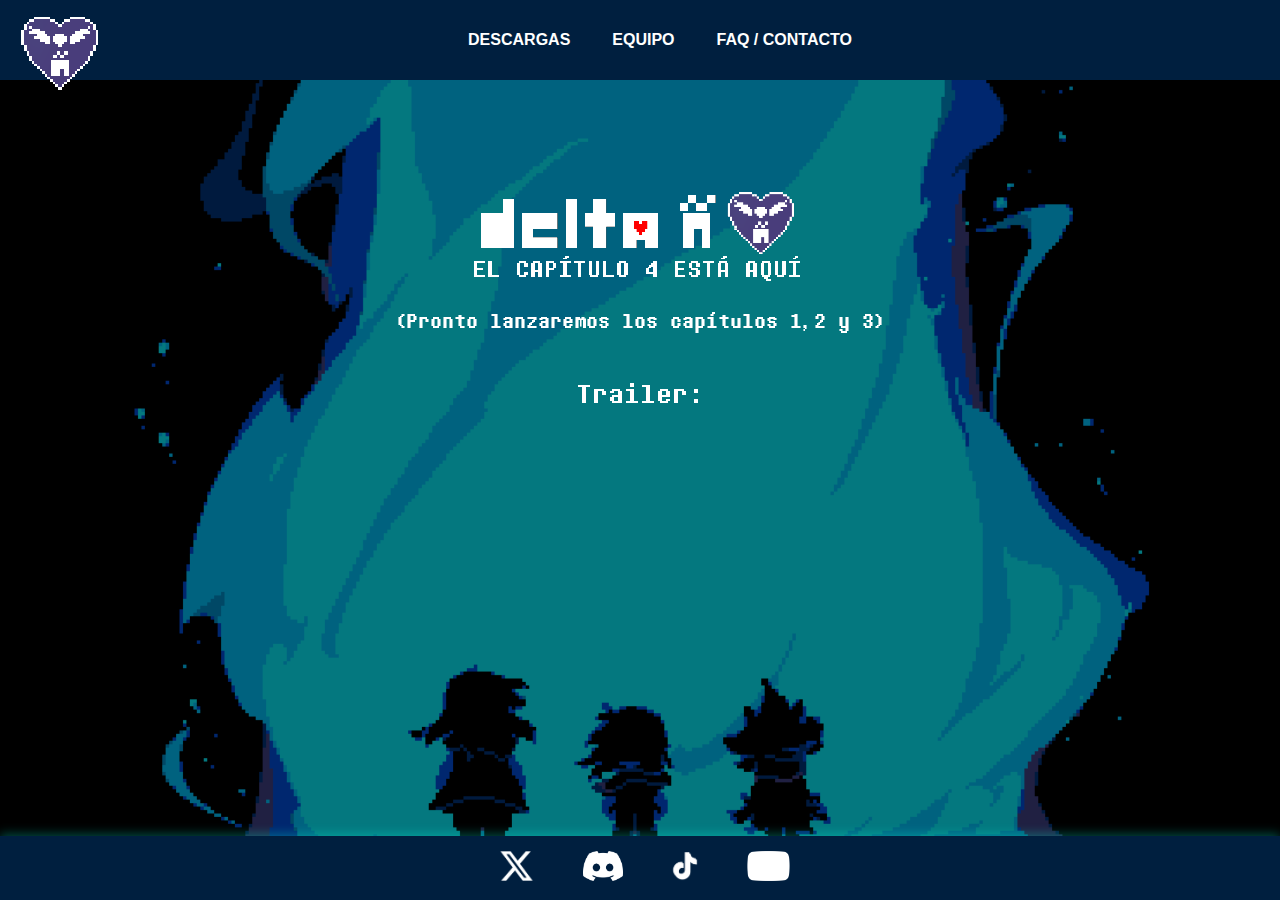
<file: index.html>
<!DOCTYPE html>
<html lang="es">
<head>
  <meta charset="UTF-8" />
  <title>Delta Ñ - Deltarune Español</title>
  <link rel="stylesheet" href="base.css">
  <link rel="stylesheet" href="inicio.css">
  <link rel="icon" href="favicon.png" type="image/png">
</head>
<body>
  <!-- La capa oscura va primero -->
  <div class="overlay"></div>

  <!-- Barra de navegación -->
  <div class="navbar">
       <a href="index.html" class="logo-button" title="Volver a la página principal">
  <img src="favicon.png" alt="DeltaÑ">
</a>
    <div class="nav-left">
<button class="nav-button" title="Descargá los capítulos disponibles" onclick="location.href='pages/descargar/descargas.html'">DESCARGAS</button>
<button class="nav-button" title="Conocé al equipo detrás del proyecto" onclick="location.href='pages/nosotros/nosotros.html'">EQUIPO</button>
<!--button class="nav-button" title="Nuestras razones y motivaciones" onclick="location.href='nosotros.html'">NOSOTROS</button-->
<button class="nav-button" title="Preguntas frecuentes y cómo contactarnos" onclick="location.href='pages/contacto/contacto.html'">FAQ / CONTACTO</button>

    </div>
    
    <div class="nav-right">
    </div>
  </div>

  <!-- Contenido principal -->
  <main>
    <img src="deltaenie.png" alt="Logo Delta Ñ" class="logo">
    <p class="subtitle">(Pronto lanzaremos los capítulos 1,2 y 3)</p>
    <p class="mensaje">Trailer:</p>
  <div class="video-container">
  <iframe width="480" height="315" src="https://www.youtube.com/embed/lGnlJvYHTr0?si=Y84gyXX17YUXCMye" title="YouTube video player" frameborder="0" allow="accelerometer; autoplay; clipboard-write; encrypted-media; gyroscope; picture-in-picture; web-share" referrerpolicy="strict-origin-when-cross-origin" allowfullscreen></iframe>


  </main>
  <audio id="hover-sound" src="SFX/Effect_Tick.ogg" preload="auto"></audio>
<script>
  const hoverSound = document.getElementById("hover-sound");

  document.querySelectorAll(".nav-button, .nav-left, .logo-button, .bottom-navbar").forEach(el => {
    el.addEventListener("mouseenter", () => {
      hoverSound.currentTime = 0; // Reinicia el sonido si ya se estaba reproduciendo
      hoverSound.play();
    });
  });
</script>
<footer class="bottom-navbar">
  <a href="https://twitter.com/DELTALATAN" target="_blank" title="Twitter">
    <img src="img/twitter.png" alt="Twitter">
  </a>
  <a href="https://discord.gg/MTjWtnCJkx" target="_blank" title="Discord">
    <img src="img/discord.png" alt="Discord">
  </a>
  <a href="https://www.tiktok.com/@kyo_one0" title="Tiktok">
    <img src="img/tiktok.png" alt="Tiktok">
  </a>
  <a href="https://www.youtube.com/@DeltaLatan%C3%91" title="Youtube">
    <img src="img/youtube.png" alt="Youtube">
  </a>
</footer>

</body>
</html>
</file>
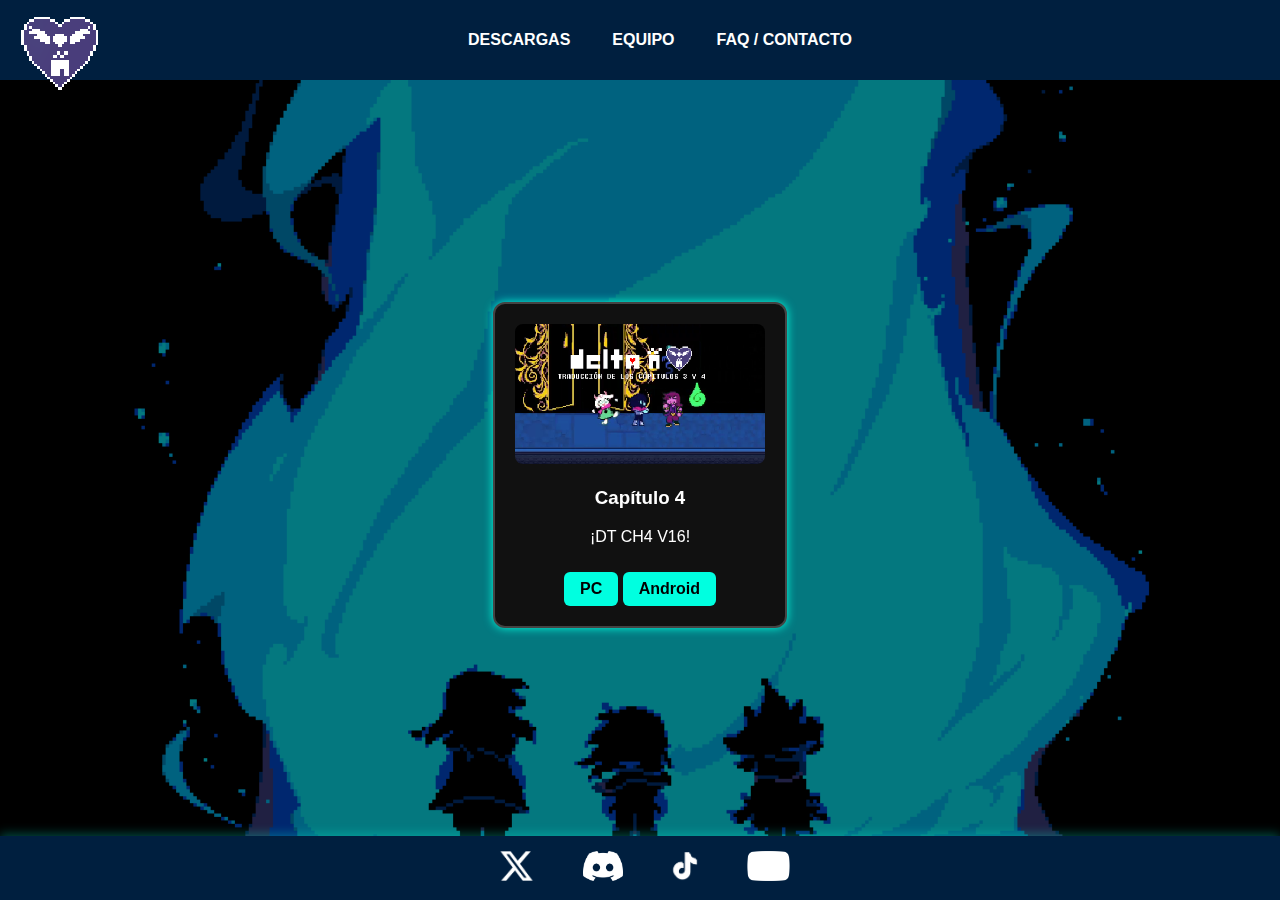
<file: pages/descargar/descargas.html>
<!DOCTYPE html>
<html lang="es">
<head>
  <meta charset="UTF-8" />
  <title>Delta Ñ</title>
  <link rel="stylesheet" href="base.css">
  <link rel="stylesheet" href="descargas.css">
  <link rel="icon" href="favicon.png" type="image/png">
</head>
<body>
  <!-- La capa oscura va primero -->
  <div class="overlay"></div>

  <!-- Barra de navegación -->
  <div class="navbar">
       <a href="../../index.html" class="logo-button" title="Volver a la página principal">
  <img src="favicon.png" alt="DeltaÑ">
</a>
    <div class="nav-left">
<button class="nav-button" title="Descargá los capítulos disponibles" onclick="location.href='descargas.html'">DESCARGAS</button>
<button class="nav-button" title="Conocé al equipo detrás del proyecto" onclick="location.href='../../pages/nosotros/nosotros.html'">EQUIPO</button>
<!--button class="nav-button" title="Nuestras razones y motivaciones" onclick="location.href='nosotros.html'">NOSOTROS</button-->
<button class="nav-button" title="Preguntas frecuentes y cómo contactarnos" onclick="location.href='../../pages/contacto/contacto.html'">FAQ / CONTACTO</button>

    </div>
    
    <div class="nav-right">
    </div>
  </div>

  <!-- Contenido principal -->
  <main>
    <div class="wii-menu">
    <div class="wii-channel">
      <img src="capitulo.png" alt="Capítulo 3y4">
      <h3>Capítulo 4</h3>
      <p>¡DT CH4 V16!</p>
      <a href="https://drive.google.com/file/d/1881LXZmm9GklYtzs_RSWw2rjEtz2uJsF/view?usp=sharing" class="download-button" title>PC</a> <!--Remplazar "title" por "download" cuando esté disponible-->
      <a href="https://www.mediafire.com/file/dced8am1wpjzbgd/DELTA%25C3%2591CAP4.apk/file" class="download-button" title>Android</a>
    </div>
  </main>
  <audio id="hover-sound" src="../../SFX/Effect_Tick.ogg" preload="auto"></audio>
<script>
  const hoverSound = document.getElementById("hover-sound");

  document.querySelectorAll(".nav-button, .nav-left, .logo-button, .wii-menu").forEach(el => {
    el.addEventListener("mouseenter", () => {
      hoverSound.currentTime = 0; // Reinicia el sonido si ya se estaba reproduciendo
      hoverSound.play();
    });
  });
</script>
<footer class="bottom-navbar">
  <a href="https://twitter.com/DELTALATAN" target="_blank" title="Twitter">
    <img src="../../img/twitter.png" alt="Twitter">
  </a>
  <a href="https://discord.gg/MTjWtnCJkx" target="_blank" title="Discord">
    <img src="../../img/discord.png" alt="Discord">
  </a>
  <a href="https://www.tiktok.com/@kyo_one0" title="Tiktok">
    <img src="../../img/tiktok.png" alt="Tiktok">
  </a>
  </a>
  <a href="https://www.youtube.com/@DeltaLatan%C3%91" title="Youtube">
    <img src="../../img/youtube.png" alt="Youtube">
  </a>
</footer>

</body>
</html>
</file>
<file: base.css>
body {
    margin: 0;
    font-family: sans-serif;
    color: white;
    min-height: 100vh;
    background-image: url("key-art.gif");
    background-attachment: fixed;
    background-position: 50%;
    background-repeat: no-repeat;
    background-size: contain;
    background-color: #000;
    display: flex;
    flex-direction: column;
    overflow-x: hidden;
}

/* Capa oscura para mejorar contraste */
.overlay {
    position: fixed;
    top: 0;
    left: 0;
    width: 100%;
    height: 100%;
    background-color: rgba(0, 0, 0, 0.5);
    z-index: -1;
}

/* Barra de navegación */
.navbar {
    display: flex;
    justify-content: center;
    /* Separar izquierda y derecha */
    align-items: center;
    background-color: #001f3f;
    padding: 40px 20px;
    position: fixed;
    top: 0;
    width: 100%;
    z-index: 1;
}

.nav-left,
.nav-right {
    position: fixed;
    display: flex;
    gap: 30px;
}

.nav-button {
    background: none;
    border: none;
    color: white;
    font-weight: bold;
    cursor: pointer;
    font-size: 1em;
    transition: color 0.3s;
}

.nav-button:hover {
    color: #00ffe0;
}

/* Sección principal */
main {
    display: flex;
    flex-direction: column;
    align-items: center;
    justify-content: center;
    padding-top: 80px;
    padding-bottom: 50px;
    /* espacio para la barra */
    text-align: center;
    position: relative;
    box-sizing: border-box;
    min-height: 100vh;
}

.overlay {
    position: fixed;
    top: 0;
    left: 0;
    width: 100%;
    height: 100%;
    background-color: rgba(0, 0, 0, 0.5);
    /* Ajustá el 0.5 según cuán oscuro querés el fondo */
    z-index: 0;
}

@font-face {
    font-family: 'Determination';
    src: url('fonts/DeterminationMonoWebRegular-Z5oq.ttf') format('truetype');
}

.logo-button img {
    height: 100px;
    image-rendering: pixelated;
    cursor: pointer;
    transition: transform 0.2s ease;
}

.logo-button {
    position: fixed;
    top: 0px;
    /* distancia desde arriba */
    left: 10px;
    /* o usá right: 10px; para la esquina derecha */
    z-index: 1001;
    /* por encima de la capa oscura */
}

.logo-button img:hover {
    transform: scale(1.05);
}

.bottom-navbar {
    background-color: #001f3f;
    display: flex;
    justify-content: center;
    gap: 40px;
    padding: 15px 0;
    box-shadow: 0 -2px 10px rgba(0, 255, 224, 0.3);
    z-index: 1;
    position: fixed;
    bottom: 0;
    width: 100%;
}


.bottom-navbar a img {
    height: 30px;
    filter: brightness(0) invert(1);
    transition: transform 0.2s ease;
    cursor: pointer;
}

.bottom-navbar a:hover img {
    transform: scale(1.2);
    filter: brightness(0) invert(1) drop-shadow(0 0 5px #00ffe0);
}
.contador {
  font-size: 32px;
  margin-top: 1px;
  font-family: 'Determination', monospace;
  color: white;
  letter-spacing: 3px;
}

.mensaje {
  font-size: 32px;
  font-family: 'Determination', monospace;
  color: white;
  margin-top: 20px;
}
</file>
<file: inicio.css>
.logo {
    max-width: 30%;
    height: auto;
    image-rendering: pixelated;
}

.subtitle {
    font-family: 'Determination', sans-serif;
    font-size: 1.5em;
    margin-top: 10px;
    color: #ffffff;
}
</file>
<file: pages/descargar/base.css>
body {
    margin: 0;
    font-family: sans-serif;
    color: white;
    min-height: 100vh;
    background-image: url("key-art.gif");
    background-attachment: fixed;
    background-position: 50%;
    background-repeat: no-repeat;
    background-size: contain;
    background-color: #000;
    display: flex;
    flex-direction: column;
    overflow-x: hidden;
}

/* Capa oscura para mejorar contraste */
.overlay {
    position: fixed;
    top: 0;
    left: 0;
    width: 100%;
    height: 100%;
    background-color: rgba(0, 0, 0, 0.5);
    z-index: -1;
}

/* Barra de navegación */
.navbar {
    display: flex;
    justify-content: center;
    /* Separar izquierda y derecha */
    align-items: center;
    background-color: #001f3f;
    padding: 40px 20px;
    position: fixed;
    top: 0;
    width: 100%;
    z-index: 1;
}

.nav-left,
.nav-right {
    position: fixed;
    display: flex;
    gap: 30px;
}

.nav-button {
    background: none;
    border: none;
    color: white;
    font-weight: bold;
    cursor: pointer;
    font-size: 1em;
    transition: color 0.3s;
}

.nav-button:hover {
    color: #00ffe0;
}

/* Sección principal */
main {
    display: flex;
    flex-direction: column;
    align-items: center;
    justify-content: center;
    padding-top: 80px;
    padding-bottom: 50px;
    /* espacio para la barra */
    text-align: center;
    position: relative;
    box-sizing: border-box;
    min-height: 100vh;
}

.overlay {
    position: fixed;
    top: 0;
    left: 0;
    width: 100%;
    height: 100%;
    background-color: rgba(0, 0, 0, 0.5);
    /* Ajustá el 0.5 según cuán oscuro querés el fondo */
    z-index: 0;
}

@font-face {
    font-family: 'Determination';
    src: url('fonts/DeterminationMonoWebRegular-Z5oq.ttf') format('truetype');
}

.logo-button img {
    height: 100px;
    image-rendering: pixelated;
    cursor: pointer;
    transition: transform 0.2s ease;
}

.logo-button {
    position: fixed;
    top: 0px;
    /* distancia desde arriba */
    left: 10px;
    /* o usá right: 10px; para la esquina derecha */
    z-index: 1001;
    /* por encima de la capa oscura */
}

.logo-button img:hover {
    transform: scale(1.05);
}

.bottom-navbar {
    background-color: #001f3f;
    display: flex;
    justify-content: center;
    gap: 40px;
    padding: 15px 0;
    box-shadow: 0 -2px 10px rgba(0, 255, 224, 0.3);
    z-index: 1;
    position: fixed;
    bottom: 0;
    width: 100%;
}


.bottom-navbar a img {
    height: 30px;
    filter: brightness(0) invert(1);
    transition: transform 0.2s ease;
    cursor: pointer;
}

.bottom-navbar a:hover img {
    transform: scale(1.2);
    filter: brightness(0) invert(1) drop-shadow(0 0 5px #00ffe0);
}
</file>
<file: pages/descargar/descargas.css>
.wii-menu {
     position: relative;
  z-index: 1; 
  display: flex;
  flex-wrap: wrap;
  justify-content: center;
  gap: 30px;
  padding: 50px;
}

.wii-channel {
  background-color: #111;
  border: 2px solid #444;
  border-radius: 12px;
  width: 250px;
  padding: 20px;
  text-align: center;
  color: white;
  box-shadow: 0 0 10px #00ffe0;
  transition: transform 0.2s ease;
}

.wii-channel:hover {
  transform: scale(1.05);
}

.wii-channel img {
  width: 100%;
  border-radius: 8px;
  image-rendering: pixelated;
}

.download-button {
  display: inline-block;
  margin-top: 10px;
  padding: 8px 16px;
  background-color: #00ffe0;
  color: #000;
  font-weight: bold;
  text-decoration: none;
  border-radius: 6px;
  transition: background-color 0.3s;
}

.download-button:hover {
  background-color: #00cccc;
}
</file>
